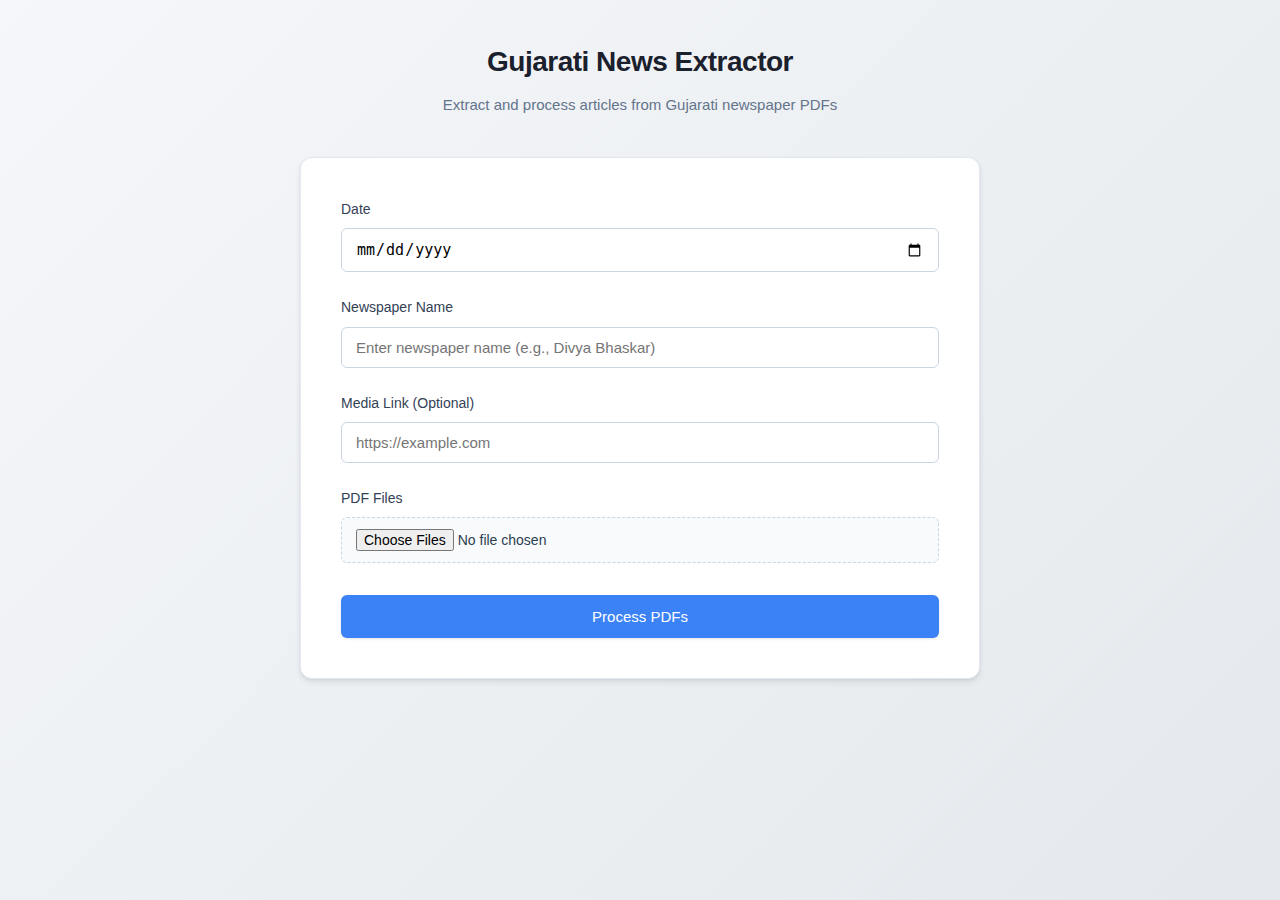
<file: templates/index.html>
<!DOCTYPE html>
<html lang="en">
<head>
  <meta charset="UTF-8" />
  <meta name="viewport" content="width=device-width, initial-scale=1.0" />
  <title>Gujarati News Extractor</title>
  <style>
    * {
      margin: 0;
      padding: 0;
      box-sizing: border-box;
    }

    body {
      font-family: -apple-system, BlinkMacSystemFont, 'Segoe UI', Roboto, 'Helvetica Neue', Arial, sans-serif;
      background: linear-gradient(135deg, #f5f7fa 0%, #e4e8ec 100%);
      color: #2c3e50;
      line-height: 1.6;
      min-height: 100vh;
      padding: 20px;
    }

    .header {
      text-align: center;
      margin-bottom: 40px;
      padding-top: 20px;
    }

    .header h1 {
      font-size: 28px;
      font-weight: 600;
      color: #1a202c;
      margin-bottom: 8px;
      letter-spacing: -0.5px;
    }

    .header p {
      color: #64748b;
      font-size: 15px;
    }

    .container {
      max-width: 680px;
      margin: 0 auto;
      background: #ffffff;
      border-radius: 12px;
      padding: 40px;
      box-shadow: 0 4px 6px rgba(0, 0, 0, 0.07), 0 1px 3px rgba(0, 0, 0, 0.06);
      border: 1px solid #e2e8f0;
    }

    .form-section {
      margin-bottom: 32px;
    }

    .form-section:last-of-type {
      margin-bottom: 24px;
    }

    .field {
      margin-bottom: 24px;
    }

    label {
      display: block;
      font-weight: 500;
      margin-bottom: 8px;
      color: #334155;
      font-size: 14px;
    }

    input[type="text"],
    input[type="date"],
    input[type="url"] {
      width: 100%;
      padding: 11px 14px;
      border: 1.5px solid #cbd5e1;
      border-radius: 6px;
      font-size: 15px;
      transition: all 0.2s ease;
      background: #ffffff;
    }

    input[type="text"]:focus,
    input[type="date"]:focus,
    input[type="url"]:focus {
      outline: none;
      border-color: #3b82f6;
      box-shadow: 0 0 0 3px rgba(59, 130, 246, 0.1);
    }

    input[type="file"] {
      width: 100%;
      padding: 11px 14px;
      border: 1.5px dashed #cbd5e1;
      border-radius: 6px;
      font-size: 14px;
      background: #f8fafc;
      cursor: pointer;
      transition: all 0.2s ease;
    }

    input[type="file"]:hover {
      border-color: #94a3b8;
      background: #f1f5f9;
    }

    .btn-container {
      margin-top: 32px;
    }

    button {
      width: 100%;
      background: #3b82f6;
      color: #ffffff;
      border: none;
      padding: 13px 24px;
      border-radius: 6px;
      font-size: 15px;
      font-weight: 500;
      cursor: pointer;
      transition: all 0.2s ease;
      box-shadow: 0 1px 3px rgba(0, 0, 0, 0.1);
    }

    button:hover {
      background: #2563eb;
      box-shadow: 0 4px 6px rgba(0, 0, 0, 0.1);
      transform: translateY(-1px);
    }

    button:active {
      transform: translateY(0);
    }

    .info-box {
      margin-top: 32px;
      padding: 16px 18px;
      background: #eff6ff;
      border-left: 4px solid #3b82f6;
      border-radius: 6px;
    }

    .info-box p {
      font-size: 13px;
      color: #1e40af;
      line-height: 1.5;
    }

    .info-box strong {
      font-weight: 600;
    }

    .info-box code {
      background: #dbeafe;
      padding: 2px 6px;
      border-radius: 3px;
      font-family: 'Courier New', monospace;
      font-size: 12px;
    }

    @media (max-width: 640px) {
      .container {
        padding: 28px 20px;
      }

      .header h1 {
        font-size: 24px;
      }
    }
  </style>
</head>
<body>
  <div class="header">
    <h1>Gujarati News Extractor</h1>
    <p>Extract and process articles from Gujarati newspaper PDFs</p>
  </div>

  <div class="container">
    <form id="uploadForm" action="https://divya-bhaskar-pdf.onrender.com/process" method="post" enctype="multipart/form-data">
      <div class="form-section">
        <div class="field">
          <label for="date">Date</label>
          <input id="date" name="date" type="date" required />
        </div>

        <div class="field">
          <label for="newspaper_name">Newspaper Name</label>
          <input id="newspaper_name" name="newspaper_name" type="text" placeholder="Enter newspaper name (e.g., Divya Bhaskar)" required />
        </div>

        <div class="field">
          <label for="media_link">Media Link (Optional)</label>
          <input id="media_link" name="media_link" type="url" placeholder="https://example.com" />
        </div>

        <div class="field">
          <label for="files">PDF Files</label>
          <input id="files" name="files" type="file" accept="application/pdf" multiple required />
        </div>
      </div>

      <div class="btn-container">
        <button type="submit">Process PDFs</button>
      </div>
    </form>
  </div>
</body>
</html>
</file>
